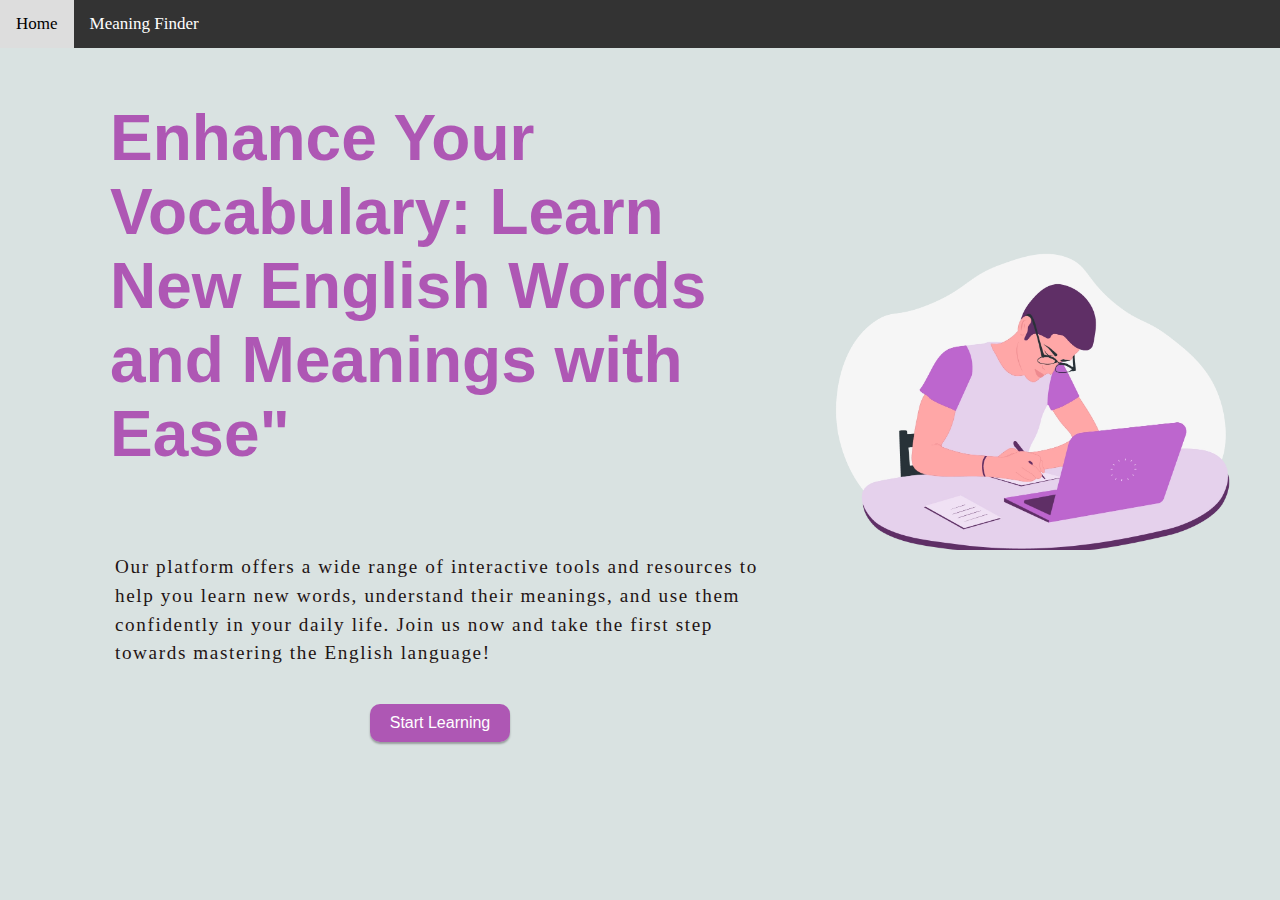
<file: index.html>
<!DOCTYPE html>
<html>
  <head>
    <title>Word Up</title>
    <link rel="stylesheet" type="text/css" href="style.css">
    <link href="https://fonts.googleapis.com/css?family=Lato" rel="stylesheet">
  </head>
  <body>
    <div class="navbar">
      <a href="#">Home</a>
      <a href="meaning.html">Meaning Finder</a>
      
    </div>
    
    <div class="parent-container">
      <div class="left-container">
        <div class="row">
          <div class="column"><h1 class="heading">Enhance Your Vocabulary: Learn New English Words and Meanings with Ease"</h1></div>
          
        </div>
        <div class="row">
          <div class="column"><p class="text">Our platform offers a wide range of interactive tools and resources to help you learn new words, understand their meanings, and use them confidently in your daily life. Join us now and take the first step towards mastering the English language!</p></div>
        
        </div>
        <div class="row">
          <div class="column"><button class="button"onclick="window.location.href='words.html'">Start Learning</button></div>
         
        </div>
      </div>
      <div class="right-container">
        <div class="image-container">
          <img src="LEARN.webp" alt="your-image" />
        </div>
      </div>
    </div>
  </body>

  <script>
    window.onload = function() {
      var heading = document.querySelector('.heading');
      heading.classList.add('active');
    }
  </script>
</html>
</file>
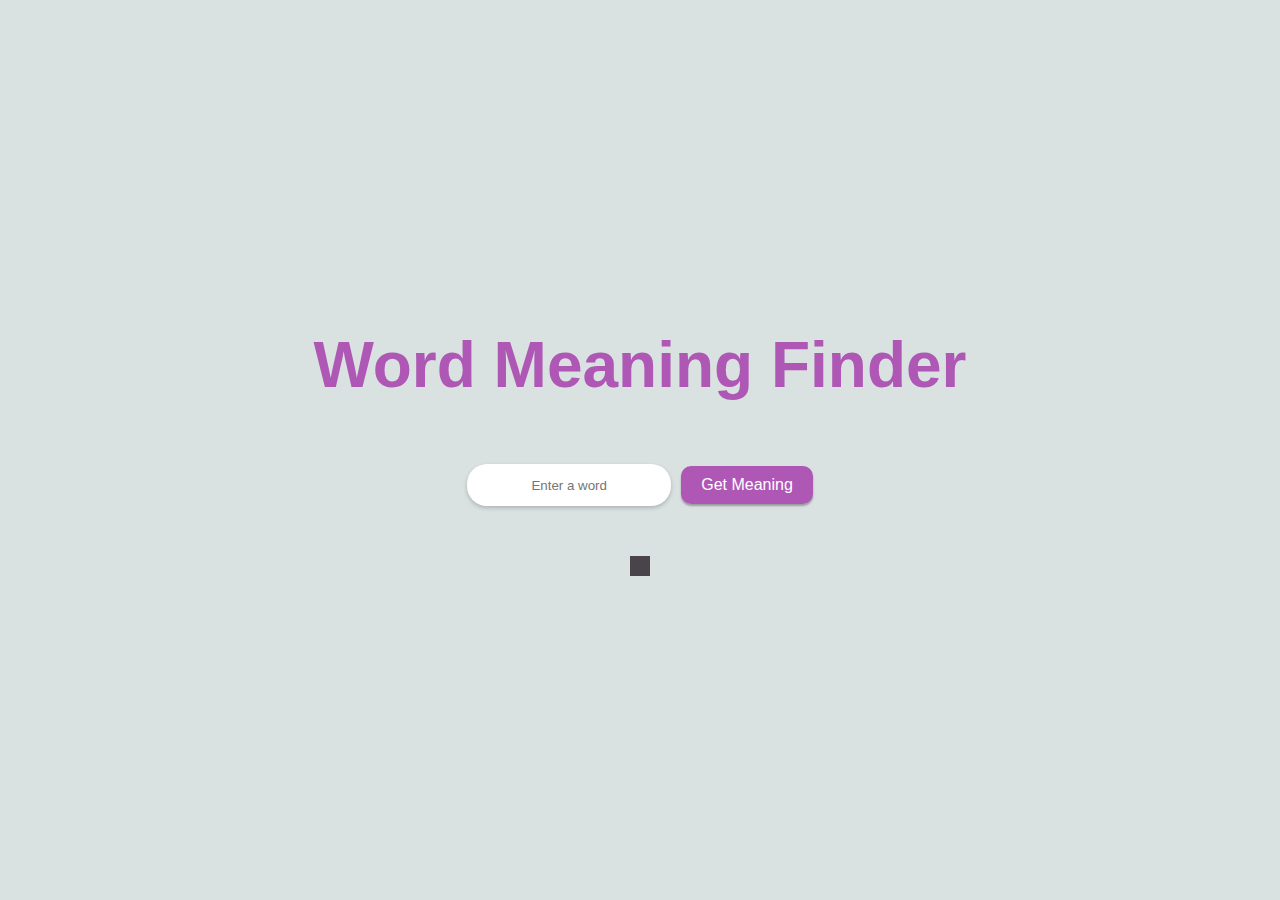
<file: meaning.html>
<!DOCTYPE html>
<html>
<head>
    <title>Meaning Finder</title>
    <link rel="stylesheet" type="text/css" href="style.css">
    <style>
        body {
          display: flex;
          flex-direction: column;
          align-items: center;
          justify-content: center;
          height: 100vh;
        }
        .head {
        font-size: 4rem;
        font-family: 'Montserrat', sans-serif;
        color: rgba(158, 37, 164, 0.732);
        margin-top: 20px;
        }
        
        .container {
          display: flex;
          flex-direction: row;
          align-items: center;
          justify-content: center;
          margin-bottom: 10px;
        }
        
        #wordInput {
          width: 200px;
          height: 40px;
          text-align: center;
          border: none;
          border-radius: 20px;
          box-shadow: 0 2px 4px rgba(0, 0, 0, 0.2);
          margin-right: 10px;
          margin-top: 20px;
        }
        .button{
            margin-top: 20px;
        }
        
        #meaningOutput {
        background-color: rgb(73, 67, 74);
        padding: 10px;
        text-align: center;
        color: white;
        margin-top: 50px;
    }

    .div {
      display: flex;
      align-items: center;
    }
      </style>
  <script src="https://code.jquery.com/jquery-3.6.0.min.js"></script>
  <script>
    function getWordMeaning() {
      var word = document.getElementById('wordInput').value;
      var chatGPTUrl = 'https://api.openai.com/v1/engines/text-davinci-003/completions';
      var apiKey = 'YOUR-API_KEY'; // Replace with your actual OpenAI API key

      var data = {
        prompt: "What is the meaning of " + word + "?",
        max_tokens: 50,
        temperature: 0.6
      };

      $.ajax({
        url: chatGPTUrl,
        type: 'POST',
        headers: {
          'Authorization': 'Bearer ' + apiKey,
          'Content-Type': 'application/json',
        },
        data: JSON.stringify(data),
        success: function (response) {
          var meaning = response.choices[0].text.trim();
          document.getElementById('meaningOutput').innerText = meaning;
        },
        error: function (error) {
          console.error('Error:', error);
        }
      });
    }
  </script>
</head>
<body>
  <h1 class="head">Word Meaning Finder</h1>
  <div class="div">
    
    <input type="text" id="wordInput" placeholder="Enter a word">
    <button class="button" onclick="getWordMeaning()">Get Meaning</button>
  </div>
  
  <p id="meaningOutput"></p>
</body>
</html>
</file>
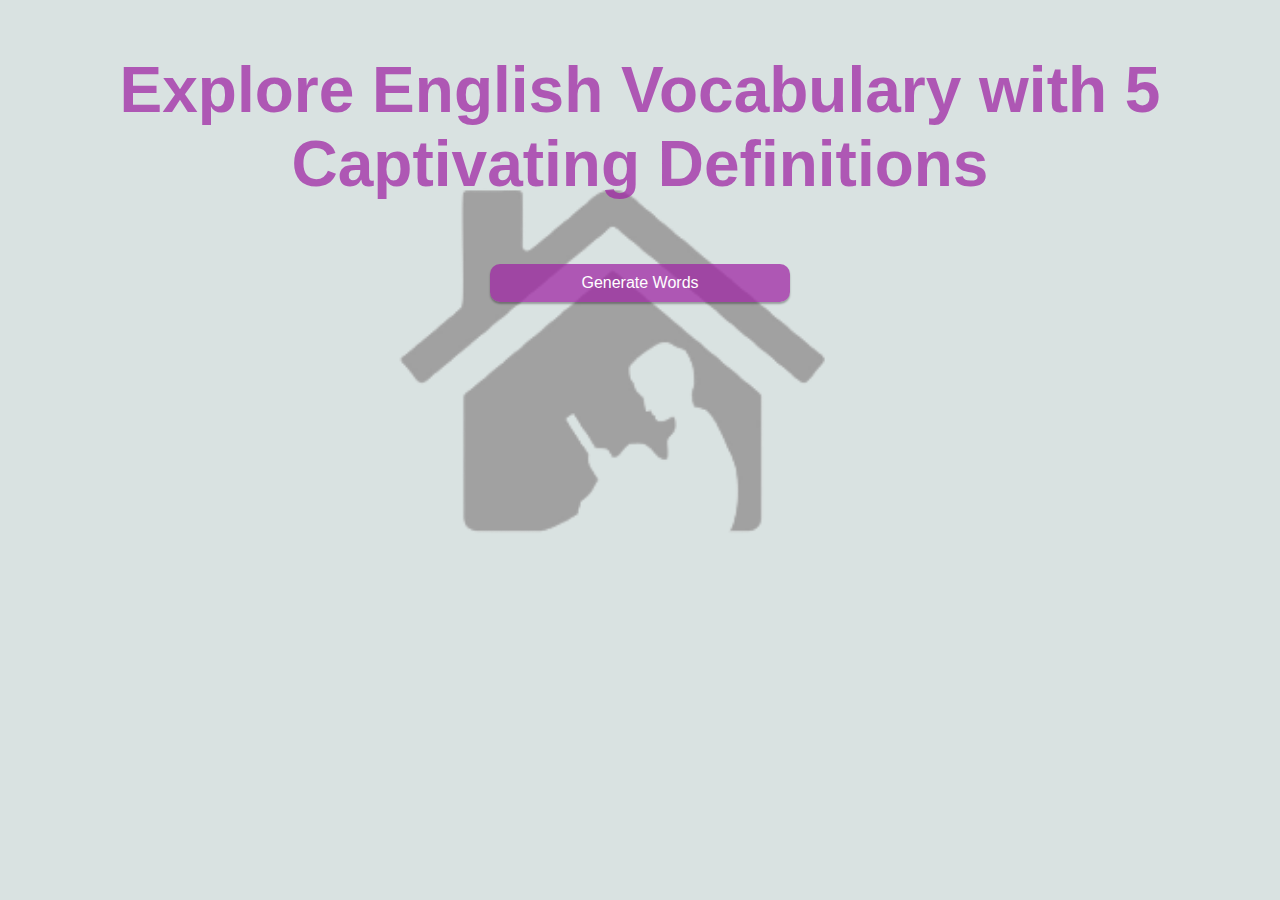
<file: words.html>
<!DOCTYPE html>
<html>
<head>
  <title>English Words</title>
  <link rel="stylesheet" type="text/css" href="style.css">
  <script src="https://code.jquery.com/jquery-3.6.0.min.js"></script>
  <style>
    body {
  background-image: url("bgimg.png");
  
  background-repeat: no-repeat;
  background-size: cover;
}

    .words {
  width: 200px;
  height: 30px;
  padding: 5px;
  margin-bottom: 10px;
  border: 1px solid #ccc;
  border-radius: 4px;
  font-size: 14px;
  background-color:#5c2661;
  color:#ffffff;
  margin-right: 30px;
  text-align: center;
  border-radius: 30px;
  box-shadow: 0 2px 4px rgba(0, 0, 0, 0.2);

}

.meanings {
  width: 400px;
  color: rgb(0, 0, 0);
  height: 30px;
  padding: 5px;
  margin-bottom: 10px;
  border: 1px solid #ccc;
  border-radius: 4px;
  font-size: 14px;
  text-align: center;
  border-radius: 30px;
  box-shadow: 0 2px 4px rgba(0, 0, 0, 0.2);
}
.my-div{
  position: relative;
  display: flex;
      justify-content: center;
      align-items: center;  
  height: 100px;
}

.head {
  font-size: 4rem;
  font-family: 'Montserrat', sans-serif;
  color: rgba(158, 37, 164, 0.732);
  text-align: center;
  padding-bottom: 10px;
}
.button{
  margin-top: 5px;
  width: 300px;
}
  </style>
</head>
<body>
  <h2 class="head">Explore English Vocabulary with 5 Captivating Definitions</h2>
  <button class="button" onclick="generateWords()">Generate Words</button>
  
  <div id="content">
    <!-- Words and meanings will be dynamically inserted here -->
  </div>

  <script>
    function generateWords() {
        const apiKey = 'YOUR-API-KEY';
      // Make a POST request to the OpenAI API
      $.ajax({
        url: 'https://api.openai.com/v1/engines/text-davinci-003/completions',
        headers: {
          'Content-Type': 'application/json',
          'Authorization': `Bearer ${apiKey}`
        },
        method: 'POST',
        data: JSON.stringify({
          'prompt': 'Generate 5 random English words and their meanings in "word-meaning" format.',
          max_tokens: 2048,
        }),
        success: function(data) {
            const x = data.choices[0].text;
            //const y=JSON.stringify(x);
            // const x = y.replace(/^\n+/, '');
            // container.innerHTML = JSON.stringify(x);
            var pairs = x.replace(/^\n+/, "").split('\n');

            // Iterate over the pairs and create a separate div for each
            pairs.forEach(function(pair) {
            // Create a new <div> element
            var div = document.createElement('div');
            
            // Add a class to the div
            div.classList.add('my-div');

            // Split the pair into word and meaning
            var parts = pair.split('-');
            var word = parts[0];
            var meaning = parts[1];
            
            if (word !== null && meaning !== undefined) {
              // Create separate textboxes for word and meaning
              var wordTextbox = document.createElement('input');
              wordTextbox.type = 'text';
              wordTextbox.value = word;
              wordTextbox.classList.add('words'); // Add a CSS class for styling
              
              var meaningTextbox = document.createElement('input');
              meaningTextbox.type = 'text';
              meaningTextbox.value = meaning;
              meaningTextbox.classList.add('meanings'); // Add a CSS class for styling
              
              // Append the textboxes to the div
              div.appendChild(wordTextbox);
              div.appendChild(meaningTextbox);
              
              // Append the div to the body of the HTML document
              document.body.appendChild(div);
              }
            });
           
        },
        error: function(xhr, status, error) {
          console.error(error);
        }
      });
    }
  </script>
</body>
</html>
</file>
<file: style.css>
body {
    margin: 0;
    padding: 0;
    background-color: #31625a2f;
   
    background-size: cover;
  }

  
  /* Navigation bar styles */
  .navbar {
    background-color: #333;
    overflow: hidden;
  }
  
  .navbar a {
    float: left;
    color: white;
    text-align: center;
    padding: 14px 16px;
    text-decoration: none;
    font-size: 17px;
  }
  
  .navbar a:hover {
    background-color: #ddd;
    color: black;
  }
  
  
  
  .parent-container {
    display: flex;
    align-items: center;
    padding-left: 100px;
  }
  
  .left-container {
    flex: 3;
    display: flex;
    flex-direction: column;
  }
  
  .right-container {
    flex: 1;
    display: flex;
    justify-content: center;
    align-items: center;
  }
  
  .row {
    display: flex;
  }
  
  .column {
    flex: 1;
    padding: 10px;
    
  }
  
  .image-container {
    width: 500px;
    height: 300px;
    
    overflow: hidden;
  }
  
  img {
    width: 100%;
    height: 100%;
    object-fit: cover;
  }
  

  /* Set the styles for the heading */
.heading {
  font-size: 4rem;
  font-family: 'Montserrat', sans-serif;
  color: rgba(158, 37, 164, 0.732);
  opacity: 0;
  transform: translateX(-100%);
  transition: all 1s ease-out;
}

/* Animate the heading when the site loads */
.heading.active {
  opacity: 1;
  transform: translateX(0);
}

.text {
  padding-left: 5px;
  font-family: Georgia, 'Times New Roman', Garamond, Helvetica, Verdana, sans-serif;
  font-size: 1.2rem;
  color: #1f1414;
  line-height: 1.5;
  letter-spacing: 0.1rem;
  margin-bottom: 1rem;
}


.button {
  display: block;
  margin: 0 auto;
  background-color: rgba(158, 37, 164, 0.732);
  color: white;
  justify-content: center;
  border: none;
  padding: 10px 20px;
  text-align: center;
  text-decoration: none;
  font-size: 16px;
  border-radius: 10px;
  box-shadow: 0 2px 2px rgba(0, 0, 0, 0.3);
  transition: all 0.3s ease;
}

button:hover {
  background-color: rgba(143, 76, 147, 0.732);
  cursor: pointer;
}

button:active {
  background-color:rgba(96, 21, 100, 0.732);
  box-shadow: 0 1px 1px rgba(0, 0, 0, 0.3);
  transform: translateY(1px);
}

  
#generate-words {
  background-color: #4caf50;
  border: none;
  color: rgb(103, 32, 32);
  padding: 10px;
  text-align: center;
  text-decoration: none;
  display: inline-block;
  font-size: 16px;
  margin: 10px;
  cursor: pointer;
}

#word-list {
  list-style-type: none;
  margin: 0;
  padding: 0;
}
</file>
